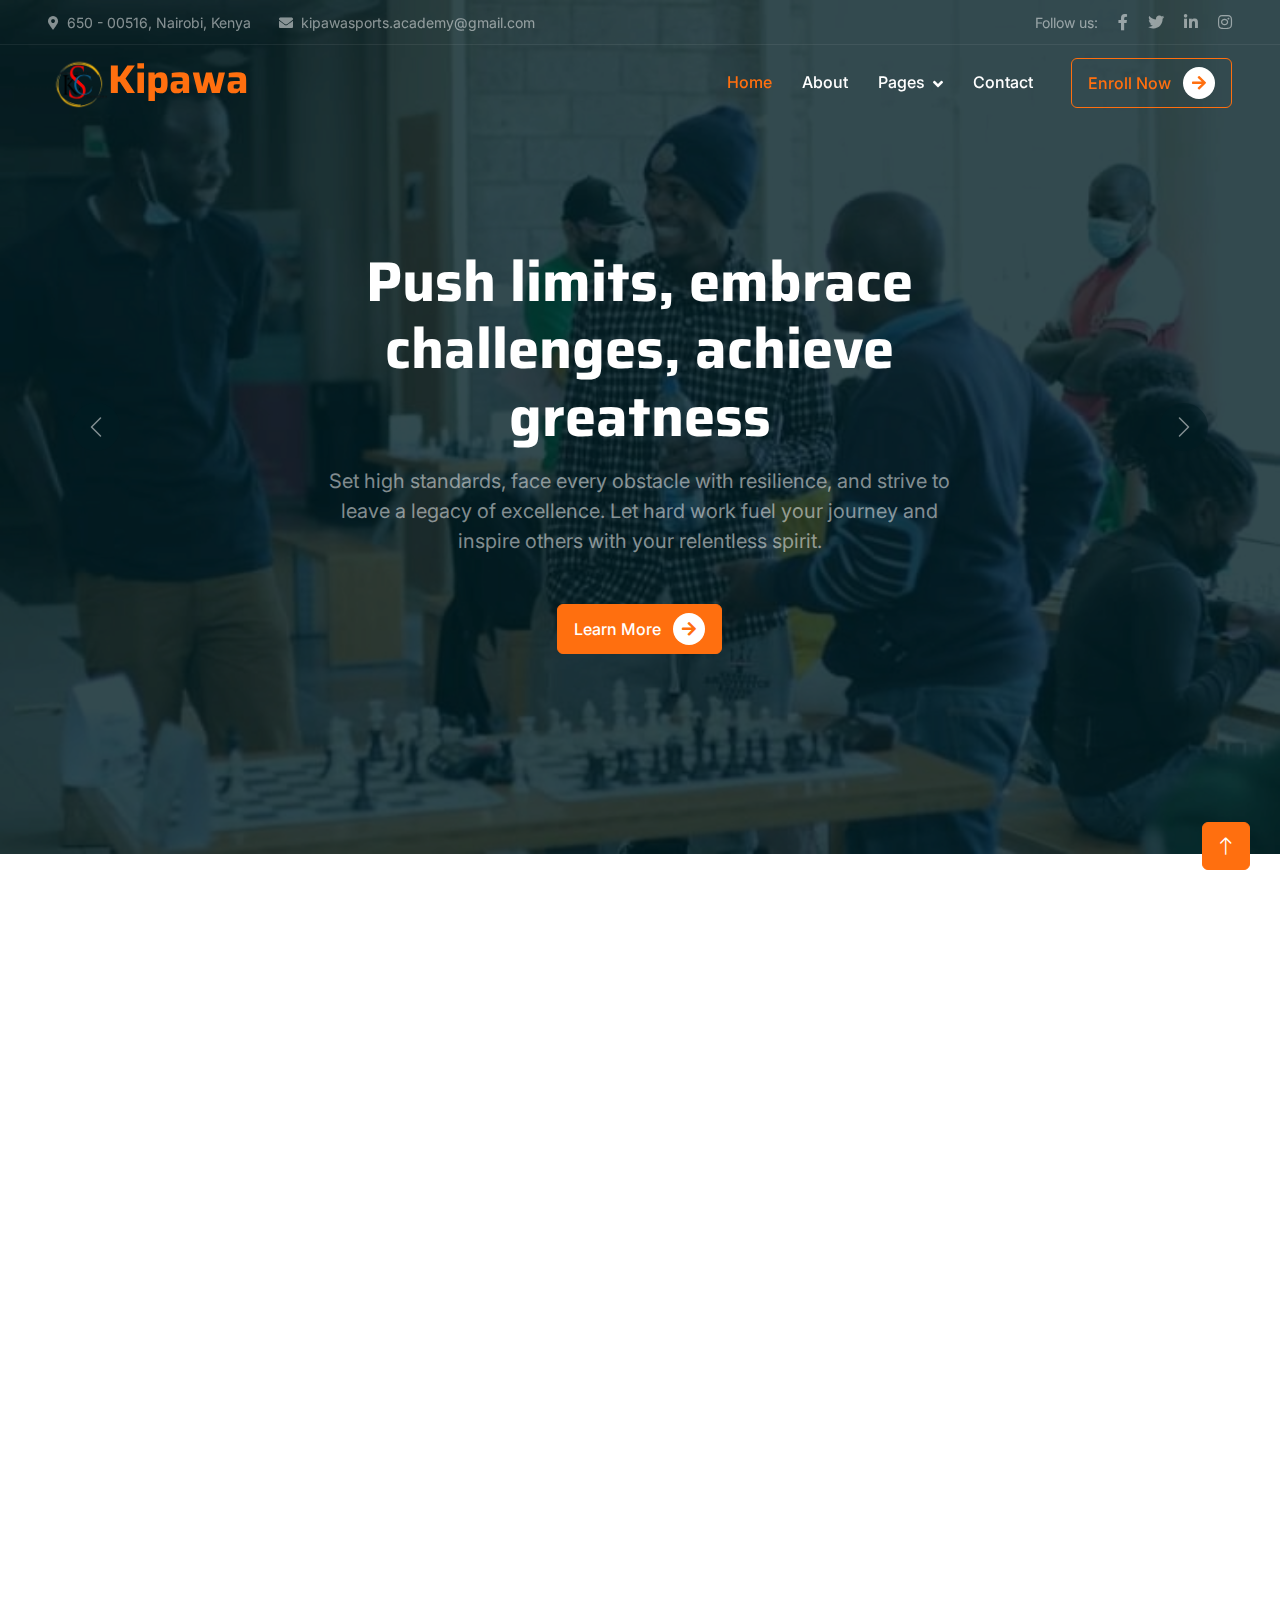
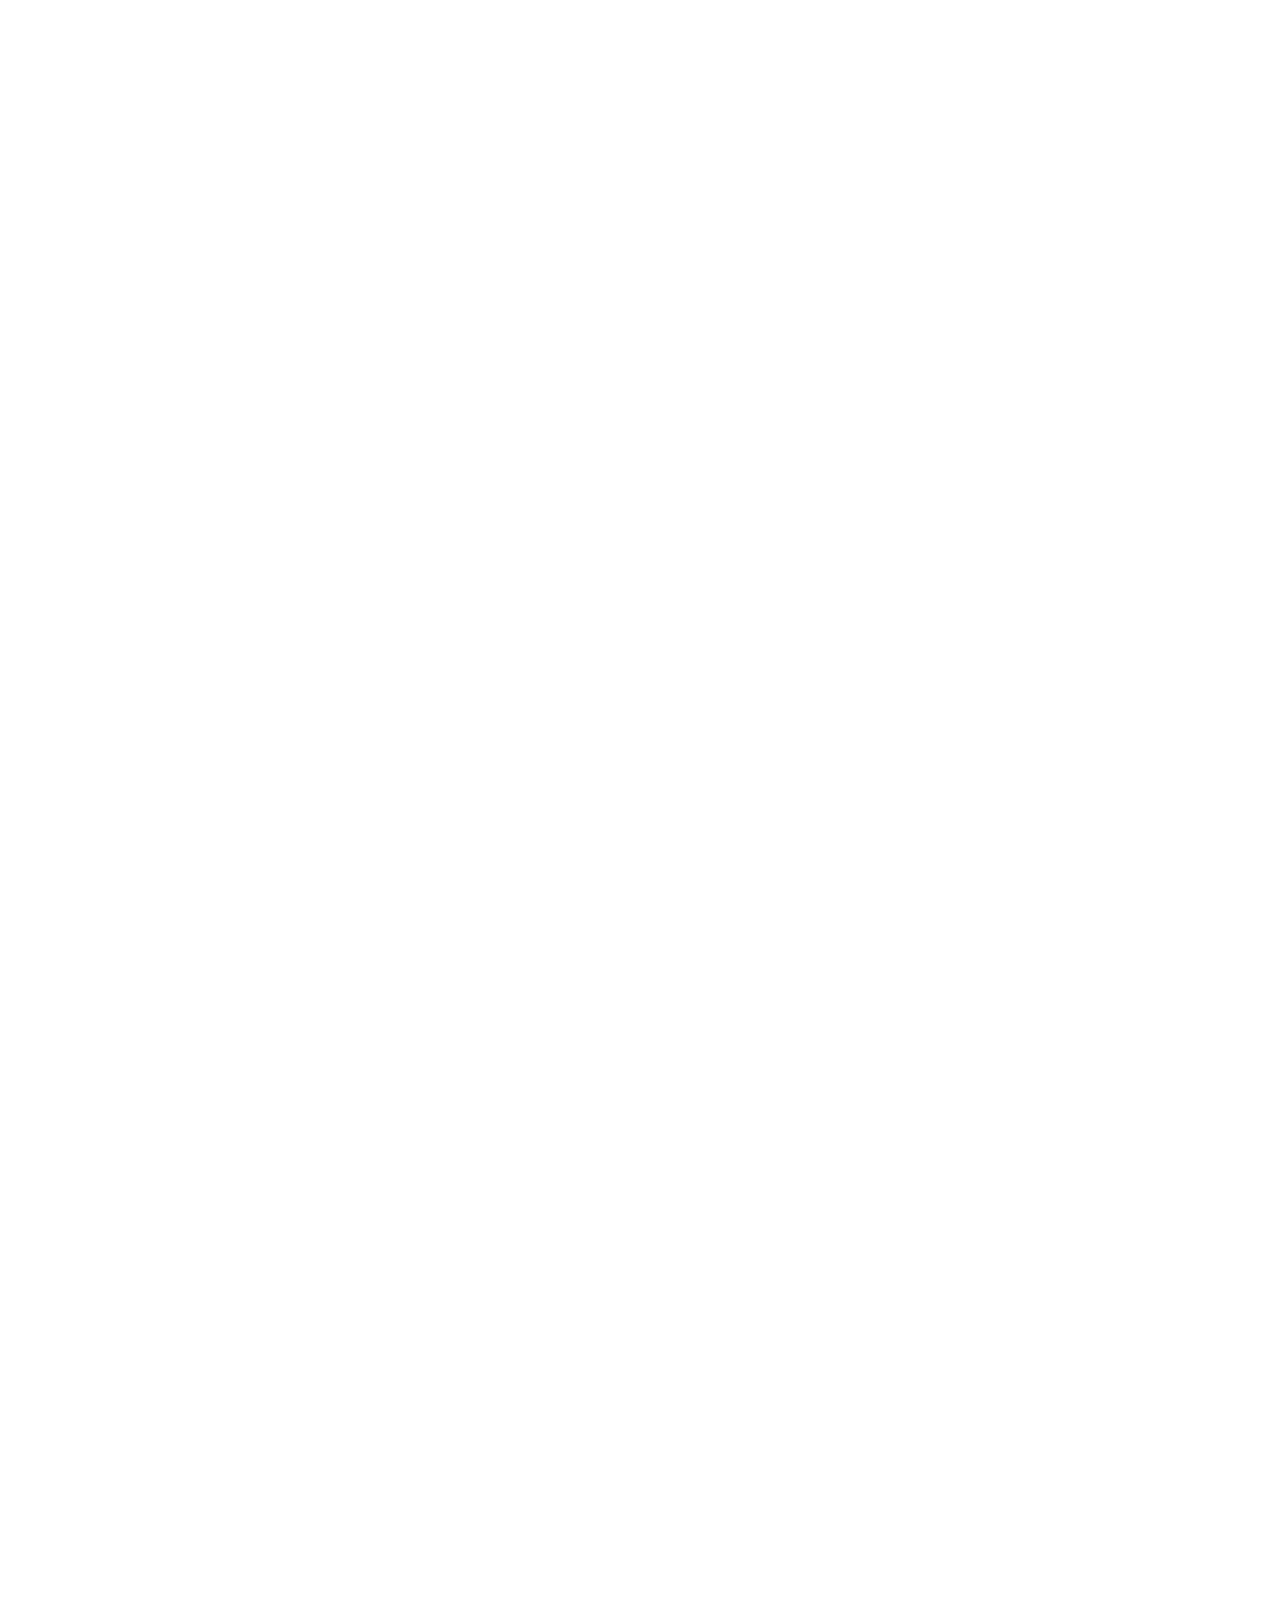
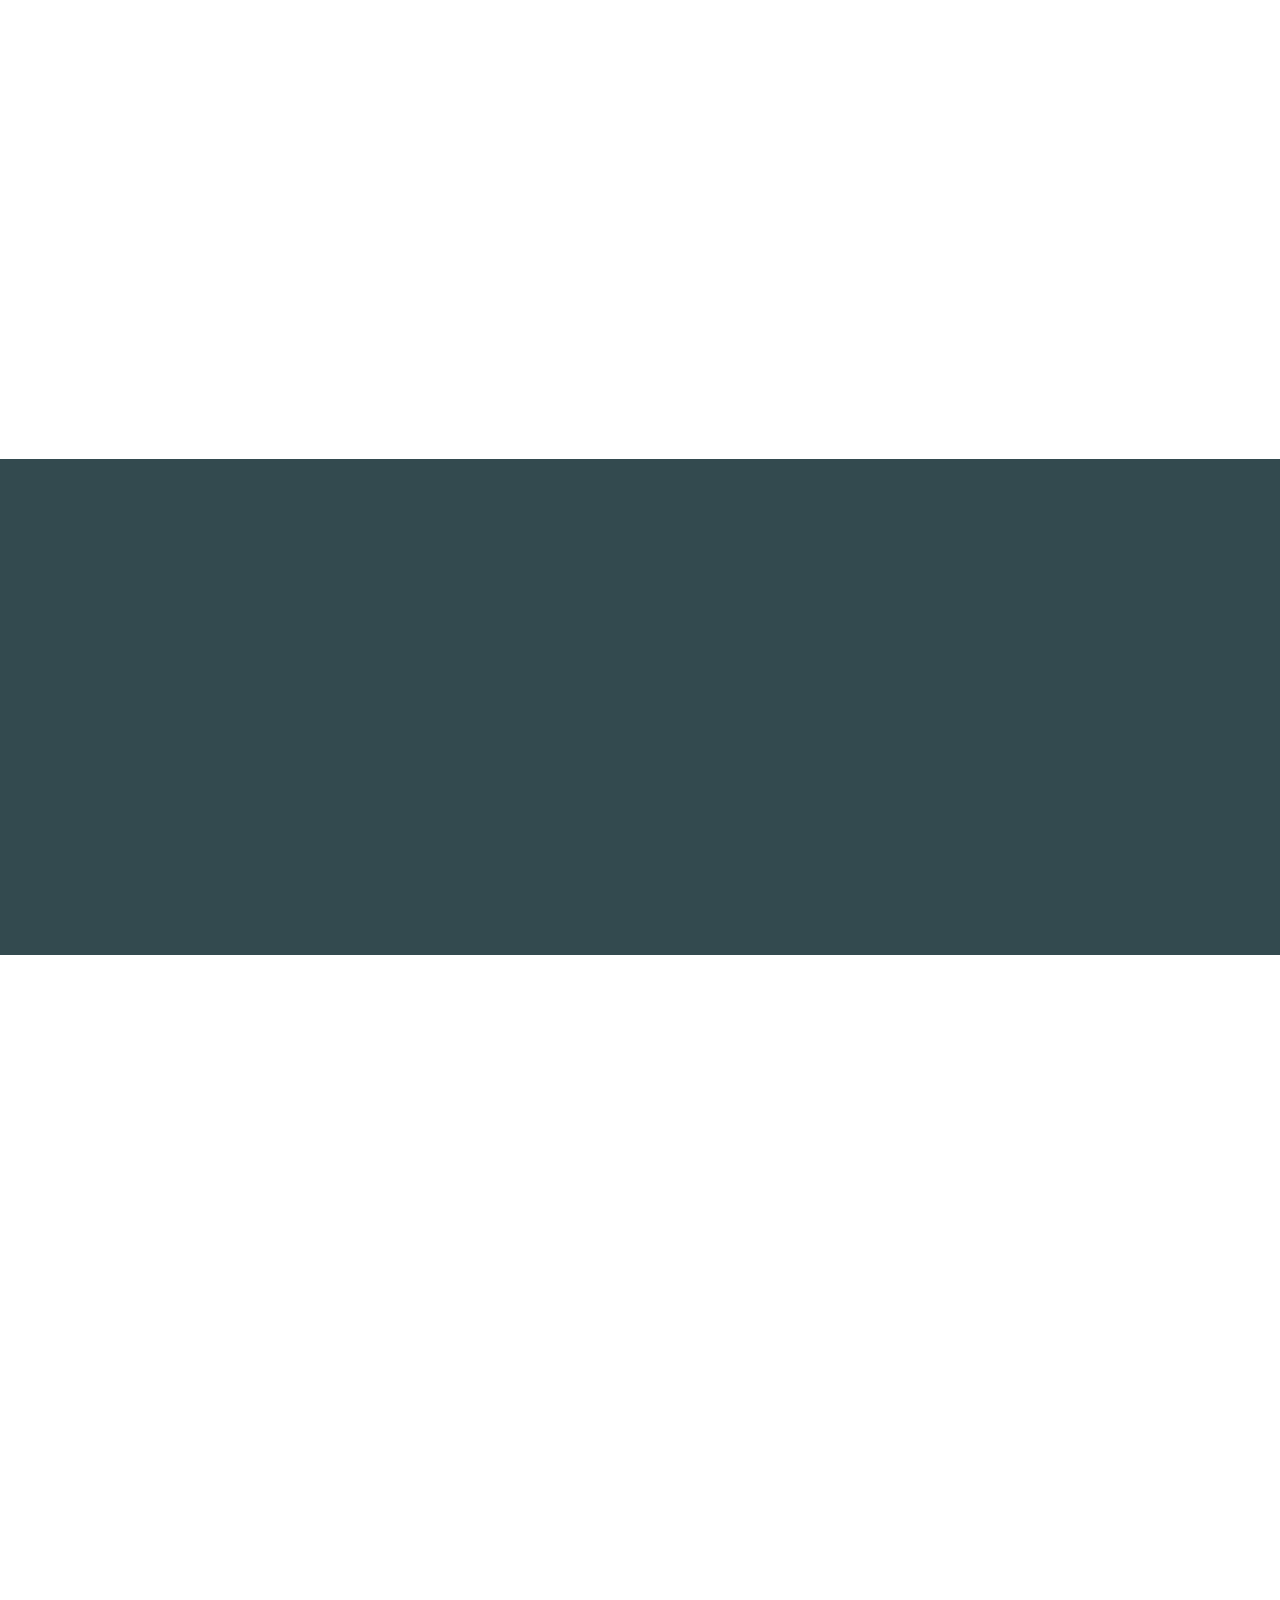
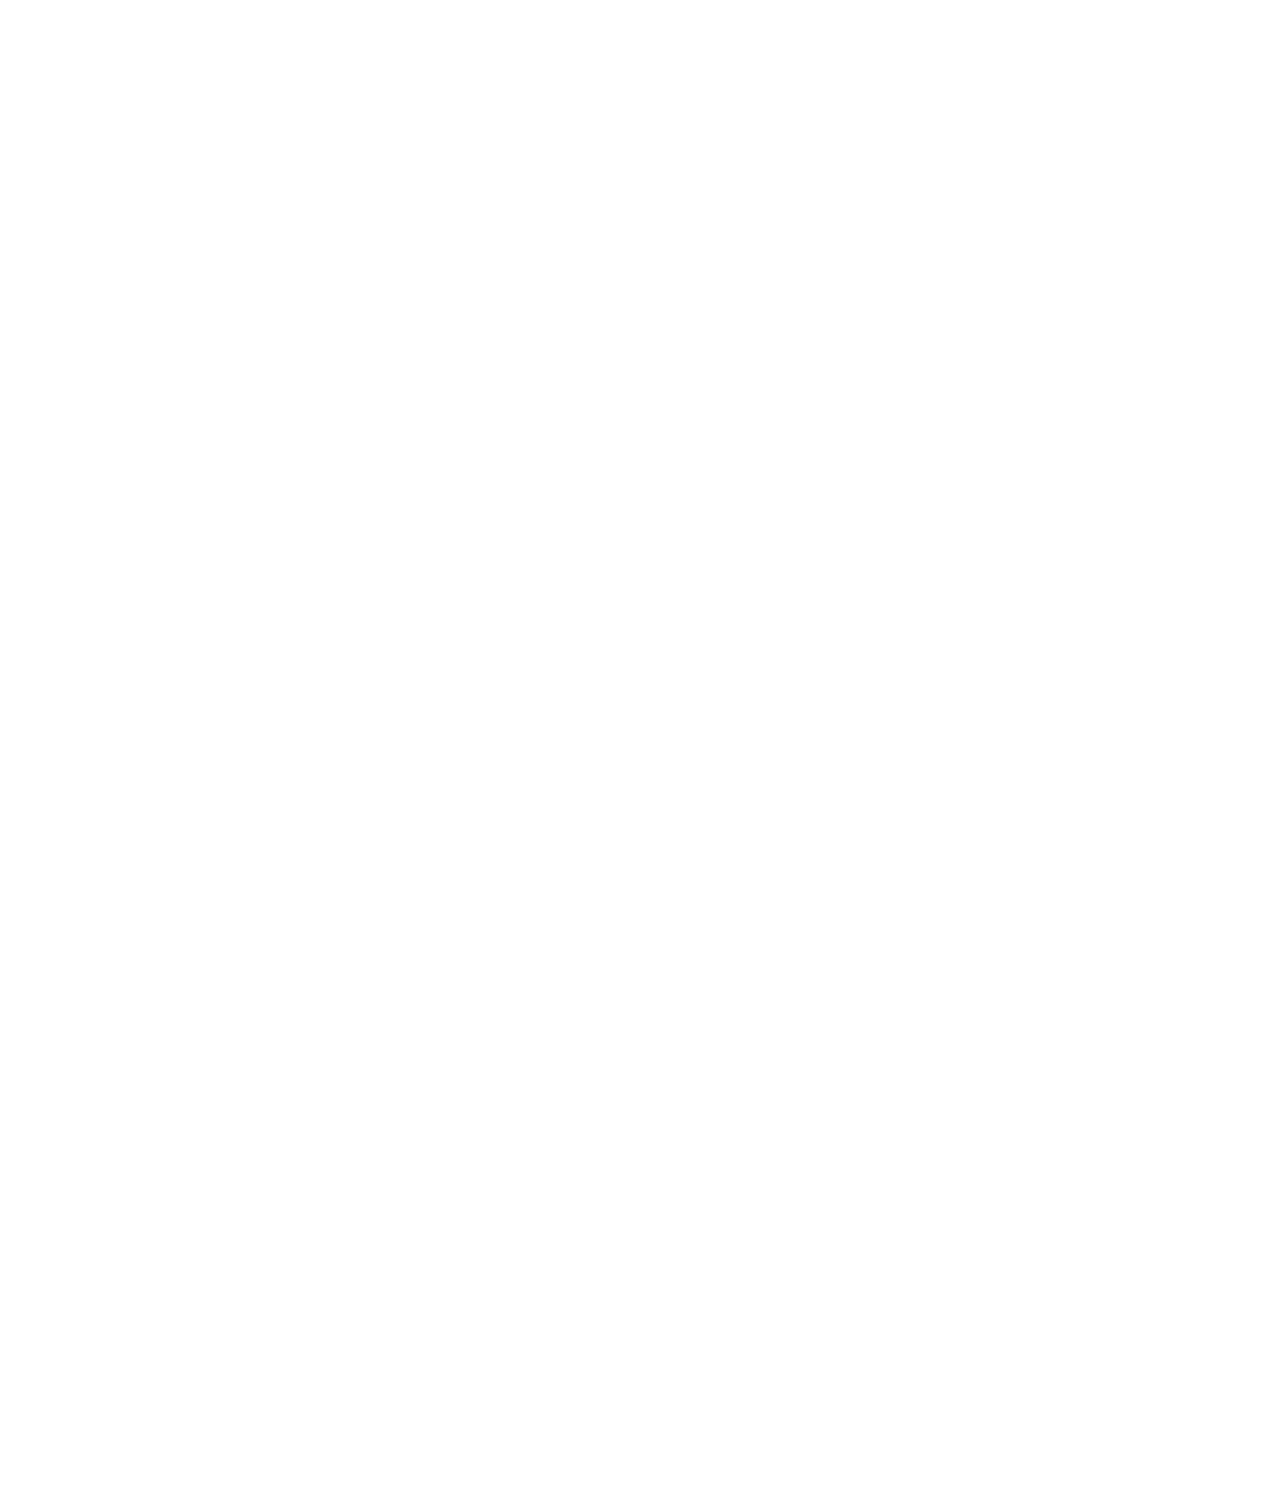
<file: index.html>
<!DOCTYPE html>
<html lang="en">

<head>
    <meta charset="utf-8">
    <title>KipawaSportsCoaching</title>
    <meta content="width=device-width, initial-scale=1.0" name="viewport">
    <meta content="" name="keywords">
    <meta content="" name="description">

    <!-- Favicon -->
    <link href="img/kipawalogo.ico" rel="icon">

    <!-- Google Web Fonts -->
    <link rel="preconnect" href="https://fonts.googleapis.com">
    <link rel="preconnect" href="https://fonts.gstatic.com" crossorigin>
    <link href="https://fonts.googleapis.com/css2?family=Inter:wght@400;500;600&family=Saira:wght@500;600;700&display=swap" rel="stylesheet"> 

    <!-- Icon Font Stylesheet -->
    <link href="https://cdnjs.cloudflare.com/ajax/libs/font-awesome/5.10.0/css/all.min.css" rel="stylesheet">
    <link href="https://cdn.jsdelivr.net/npm/bootstrap-icons@1.4.1/font/bootstrap-icons.css" rel="stylesheet">

    <!-- Libraries Stylesheet -->
    <link href="lib/animate/animate.min.css" rel="stylesheet">
    <link href="lib/owlcarousel/assets/owl.carousel.min.css" rel="stylesheet">

    <!-- Customized Bootstrap Stylesheet -->
    <link href="css/bootstrap.min.css" rel="stylesheet">

    <!-- Template Stylesheet -->
    <link href="css/style.css" rel="stylesheet">
    <script async src="https://pagead2.googlesyndication.com/pagead/js/adsbygoogle.js?client=ca-pub-1606130999662698"
     crossorigin="anonymous"></script>
</head>

<body>
    <!-- Spinner Start -->
    <div id="spinner" class="show bg-white position-fixed translate-middle w-100 vh-100 top-50 start-50 d-flex align-items-center justify-content-center">
        <div class="spinner-grow text-primary" role="status"></div>
    </div>
    <!-- Spinner End -->


    <!-- Navbar Start -->
    <div class="container-fluid fixed-top px-0 wow fadeIn" data-wow-delay="0.1s">
        <div class="top-bar text-white-50 row gx-0 align-items-center d-none d-lg-flex">
            <div class="col-lg-6 px-5 text-start">
                <small><i class="fa fa-map-marker-alt me-2"></i>650 - 00516, Nairobi, Kenya</small>
                <small class="ms-4"><i class="fa fa-envelope me-2"></i>kipawasports.academy@gmail.com</small>
            </div>
            <div class="col-lg-6 px-5 text-end">
                <small>Follow us:</small>
                <a class="text-white-50 ms-3" href="https://web.facebook.com/profile.php?id=100091444879538"><i class="fab fa-facebook-f"></i></a>
                <a class="text-white-50 ms-3" href=""><i class="fab fa-twitter"></i></a>
                <a class="text-white-50 ms-3" href=""><i class="fab fa-linkedin-in"></i></a>
                <a class="text-white-50 ms-3" href="https://www.instagram.com/kipawa.sports.academy"><i class="fab fa-instagram"></i></a>
            </div>
        </div>

        <nav class="navbar navbar-expand-lg navbar-dark py-lg-0 px-lg-5 wow fadeIn" data-wow-delay="0.1s">
            <a href="index.html" class="navbar-brand ms-4 ms-lg-0">
                <h1 class="fw-bold text-primary m-0"><img src="img/kipawalogo.ico" alt="" width="60" height="60">Kipawa </h1>
            </a>
            <button type="button" class="navbar-toggler me-4" data-bs-toggle="collapse" data-bs-target="#navbarCollapse">
                <span class="navbar-toggler-icon"></span>
            </button>
            <div class="collapse navbar-collapse" id="navbarCollapse">
                <div class="navbar-nav ms-auto p-4 p-lg-0">
                    <a href="index.html" class="nav-item nav-link active">Home</a>
                    <a href="about.html" class="nav-item nav-link">About</a>
                     
                    <div class="nav-item dropdown">
                        <a href="#" class="nav-link dropdown-toggle" data-bs-toggle="dropdown">Pages</a>
                        <div class="dropdown-menu m-0">
                            <a href="service.html" class="dropdown-item">Service</a>
                            
                            <a href="team.html" class="dropdown-item">Our Team</a>
                            
                        </div>
                    </div>
                    <a href="contact.html" class="nav-item nav-link">Contact</a>
                </div>
                <div class="d-none d-lg-flex ms-2">
                    <a class="btn btn-outline-primary py-2 px-3" href="contact.html">
                        Enroll Now
                        <div class="d-inline-flex btn-sm-square bg-white text-primary rounded-circle ms-2">
                            <i class="fa fa-arrow-right"></i>
                        </div>
                    </a>
                </div>
            </div>
        </nav>
    </div>
    <!-- Navbar End -->


    <!-- Carousel Start -->
    <div class="container-fluid p-0 mb-5">
        <div id="header-carousel" class="carousel slide" data-bs-ride="carousel">
            <div class="carousel-inner">
                <div class="carousel-item active">
                    <img class="w-100" src="img/1680775971936.jpg" alt="Image">
                    <div class="carousel-caption">
                        <div class="container">
                            <div class="row justify-content-center">
                                <div class="col-lg-7 pt-5">
                                    <h1 class="display-4 text-white mb-3 animated slideInDown">Push limits, embrace challenges, achieve greatness</h1>
                                    <p class="fs-5 text-white-50 mb-5 animated slideInDown">Set high standards, face every obstacle with resilience, and strive to leave a legacy of excellence. Let hard work fuel your journey and inspire others with your relentless spirit.                                    </p>
                                    <a class="btn btn-primary py-2 px-3 animated slideInDown" href="">
                                        Learn More
                                        <div class="d-inline-flex btn-sm-square bg-white text-primary rounded-circle ms-2">
                                            <i class="fa fa-arrow-right"></i>
                                        </div>
                                    </a>
                                </div>
                            </div>
                        </div>
                    </div>
                </div>
                <div class="carousel-item">
                    <img class="w-100" src="img/1680775976059.jpg" alt="Image">
                    <div class="carousel-caption">
                        <div class="container">
                            <div class="row justify-content-center">
                                <div class="col-lg-7 pt-5">
                                    <h1 class="display-4 text-white mb-3 animated slideInDown">Work together, overcome hurdles with unity</h1>
                                    <p class="fs-5 text-white-50 mb-5 animated slideInDown">Inspire through collective effort. Let collaboration guide your path, and create moments of triumph that celebrate the power of a shared vision.</p>
                                    <a class="btn btn-primary py-2 px-3 animated slideInDown" href="">
                                        Learn More
                                        <div class="d-inline-flex btn-sm-square bg-white text-primary rounded-circle ms-2">
                                            <i class="fa fa-arrow-right"></i>
                                        </div>
                                    </a>
                                </div>
                            </div>
                        </div>
                    </div>
                </div>
            </div>
            <button class="carousel-control-prev" type="button" data-bs-target="#header-carousel"
                data-bs-slide="prev">
                <span class="carousel-control-prev-icon" aria-hidden="true"></span>
                <span class="visually-hidden">Previous</span>
            </button>
            <button class="carousel-control-next" type="button" data-bs-target="#header-carousel"
                data-bs-slide="next">
                <span class="carousel-control-next-icon" aria-hidden="true"></span>
                <span class="visually-hidden">Next</span>
            </button>
        </div>
    </div>
    <!-- Carousel End -->


    <!-- About Start -->
    <div class="container-xxl py-5">
        <div class="container">
            <div class="row g-5">
                <div class="col-lg-6 wow fadeInUp" data-wow-delay="0.1s">
                    <div class="position-relative overflow-hidden h-100" style="min-height: 400px;">
                        <img class="position-absolute w-100 h-100 pt-5 pe-5" src="img/1680775976059.jpg" alt="" style="object-fit:cover;">
                        <img class="position-absolute top-0 end-0 bg-white ps-2 pb-2" src="img/1680775971936.jpg" alt="" style="width: 200px; height: 200px; object-fit: cover;">
                    </div>
                </div>
                <div class="col-xl-6 wow fadeIn" data-wow-delay="0.5s">
                    <p class="fs-5 text-uppercase text-primary">About Kipawa Coaching</p>
                    <h1 class="display-5 pb-4 m-0">Kipawa, Fostering Excellence and Growth Through Sports Programs</h1>
                    <p class="pb-4">Kipawa sports coaching services Limited is a
registered company in Kenya. We offer a variety of
sports coaching services to schools, institutions,
and corporates.</p>
                    <div class="row g-4 mb-4">
                        <div class="col-md-6">
                            <div class="ps-3 d-flex align-items-center justify-content-start">
                                <span class="bg-transparent btn-md-square rounded-circle mt-4 me-2"><i class="fa fa-eye text-primary fa-4x mb-0 pb-2"></i></span>
                                <div class="ms-4">
                                    <h5>Our Vision</h5>
                                    <p>To establish ourselves as a globally renowned provider of exceptional sports coaching services.</p>
                                </div>
                            </div>
                        </div>
                        <div class="col-md-6">
                            <div class="ps-3 d-flex align-items-center justify-content-start">
                                <span class="bg-transparent btn-md-square rounded-circle mt-4 me-2"><i class="fa fa-flag text-primary fa-4x mb-0 pb-2"></i></span>
                                <div class="ms-4">
                                    <h5>Our Mission</h5>
                                    <p>To refine and develop every sporting talent into a proficient skill.</p>
                                </div>
                            </div>
                        </div>
                    </div>
                    <div class="bg-secondary p-3 mb-4">
                        <div class="row align-items-center justify-content-center">
                            <div class="col-3">
                                <img src="img/man-toon.png" class="img-fluid rounded-circle" alt="">
                            </div>
                            <div class="col-6">
                                <p class="mb-0">"Transforming sports talent into excellence with tailored, professional coaching services."

                                </p>
                            </div>
                            
                        </div>
                    </div>
                    <div class="row g-2">
                        <div class="col-md-6">
                            <p class="mb-2 text-dark">Core Values</p>
                            <p class="mb-0"><i class="fa fa-check text-primary me-3"></i>Integrity</p>
                            <p class="mb-0"><i class="fa fa-check text-primary me-3"></i>Commitment</p>
                        </div>
                        <div class="col-md-6">
                            <p class="mb-0"><i class="fa fa-check text-primary me-3"></i>Discipline</p>
                            <p class="mb-0"><i class="fa fa-check text-primary me-3"></i>Sportsmanship</p>
                            <p class="mb-0"><i class="fa fa-check text-primary me-3"></i>Professionalism</p>

                        </div>
                    </div>
                </div>

            </div>
        </div>
        <div class="container mt-2 text-center bg-primary py-5 wow fadeIn" data-wow-delay="0.1s">
            <div class="row g-4 align-items-center">
                <div class="col-lg-2">
                    <img src="img/mann.png" class="bg-transparent" alt="" width="100%" srcset="">
                    
                </div>
                <div class="col-lg-7 text-center text-lg-start">
                    <h1 class="mb-0">Every individual holds the resilience to attain excellence through resolve.</h1>
                </div>
                
            </div>
        </div>
    </div>
    <!-- About End -->

    <!-- Service Start -->
    <div class="container-xxl py-5">
        <div class="container">
            <div class="text-center mx-auto mb-5 wow fadeInUp" data-wow-delay="0.1s" style="max-width: 500px;">
                <h1 class="display-9 mb-5">Ignite change: join our cause.</h1>
            </div>
            <div class="row g-4 justify-content-center">
                <div class="col-lg-4 col-md-6 wow fadeInUp" data-wow-delay="0.1s">
                    <div class="service-item bg-white text-center h-100 p-4 p-xl-5">
                        <img class="img-fluid mb-4" src="img/kid-toon.png" width="50%" alt="">
                        <h4 class="mb-3">Chess Education</h4>
                        <p class="mb-4">This timeless strategic board game fosters critical thinking, problem-solving, concentration, and creativity in children, reinforcing growth and resilience.
                             It transforms leisure into skill acquisition and lifelong learning for all ages.</p>
                        <a class="btn btn-outline-primary px-3" href="">
                            Learn More
                            <div class="d-inline-flex btn-sm-square bg-primary text-white rounded-circle ms-2">
                                <i class="fa fa-arrow-right"></i>
                            </div>
                        </a>
                    </div>
                </div>
                <div class="col-lg-4 col-md-6 wow fadeInUp" data-wow-delay="0.3s">
                    <div class="service-item bg-white text-center h-100 p-4 p-xl-5">
                        <img class="img-fluid mb-4" src="img/football-toon.png" width="50%" alt="">
                        <h4 class="mb-3">Football</h4>
                        <p class="mb-4">Football cultivates teamwork, discipline, and determination while building physical fitness, mental resilience, and social skills. It fosters vital life skills
                             and healthy competition boosting confidence and unity across all ages.</p>
                        <a class="btn btn-outline-primary px-3" href="">
                            Learn More
                            <div class="d-inline-flex btn-sm-square bg-primary text-white rounded-circle ms-2">
                                <i class="fa fa-arrow-right"></i>
                            </div>
                        </a>
                    </div>
                </div>
                <div class="col-lg-4 col-md-6 wow fadeInUp" data-wow-delay="0.5s">
                    <div class="service-item bg-white text-center h-100 p-4 p-xl-5">
                        <img class="img-fluid mb-4" src="img/taekwondo.png" width="40%" alt="">
                        <h4 class="mb-3">Taekwondo</h4>
                        <p class="mb-4">Taekwondo cultivates discipline, resilience, and respect, balancing physical strength with mental fortitude. This martial art develops self-confidence, focus, and integrity,
                             empowering practitioners to excel in athletic, academic, and personal pursuits.</p>
                        <a class="btn btn-outline-primary px-3" href="">
                            Learn More
                            <div class="d-inline-flex btn-sm-square bg-primary text-white rounded-circle ms-2">
                                <i class="fa fa-arrow-right"></i>
                            </div>
                        </a>
                    </div>
                </div>
            </div>
            <div class="row g-4 mt-2 justify-content-center">
                <div class="col-lg-4 col-md-6 wow fadeInUp" data-wow-delay="0.1s">
                    <div class="service-item bg-white text-center h-100 p-4 p-xl-5">
                        <img class="img-fluid mb-4" src="img/tennis.png" width="35%" alt="">
                        <h4 class="mb-3">Table tennis & Lawn tennis</h4>
                        <p class="mb-4">Tennis inspires kids to build agility, concentration, and teamwork. Enjoy fun challenges as you play matches, develop essential skills,
                             boost confidence, and learn discipline on a vibrant, well-maintained court.</p>
                        <a class="btn btn-outline-primary px-3" href="">
                            Learn More
                            <div class="d-inline-flex btn-sm-square bg-primary text-white rounded-circle ms-2">
                                <i class="fa fa-arrow-right"></i>
                            </div>
                        </a>
                    </div>
                </div>
                <div class="col-lg-4 col-md-6 wow fadeInUp" data-wow-delay="0.3s">
                    <div class="service-item bg-white text-center h-100 p-4 p-xl-5">
                        <img class="img-fluid mb-4" src="img/skating.png" width="40%" alt="">
                        <h4 class="mb-3">Skating</h4>
                        <p class="mb-4">This exhilarating activity enhances balance, agility, and endurance remarkably. It fosters creativity, discipline, and self-confidence, engaging enthusiastic individuals in a dynamic fusion of athletic prowess and artistic expression on wheels.</p>
                        <a class="btn btn-outline-primary px-3" href="">
                            Learn More
                            <div class="d-inline-flex btn-sm-square bg-primary text-white rounded-circle ms-2">
                                <i class="fa fa-arrow-right"></i>
                            </div>
                        </a>
                    </div>
                </div>
                <div class="col-lg-4 col-md-6 wow fadeInUp" data-wow-delay="0.5s">
                    <div class="service-item bg-white text-center h-100 p-4 p-xl-5">
                        <img class="img-fluid mb-4" src="img/music.png" width="40%" alt="">
                        <h4 class="mb-3">Music</h4>
                        <p class="mb-4">Instrument Show & Tell: Let students showcase, explore, and share unique instruments.

                            Group Improvisation Jam: Create spontaneous compositions together.
                            
                            </p>
                        <a class="btn btn-outline-primary px-3" href="">
                            Learn More
                            <div class="d-inline-flex btn-sm-square bg-primary text-white rounded-circle ms-2">
                                <i class="fa fa-arrow-right"></i>
                            </div>
                        </a>
                    </div>
                </div>
            </div>
        </div>
    </div>
    <!-- Service End -->


    <!-- Enroll Start -->
    <div class="container-fluid Enroll my-5 py-5" data-parallax="scroll" data-image-src="img/1680775976059.jpg">
        <div class="container py-5">
            <div class="row g-5 align-items-center">
                <div class="col-lg-6 wow fadeIn" data-wow-delay="0.1s">
                    <div class="d-inline-block rounded-pill bg-secondary text-primary py-1 px-3 mb-3">Enroll Now</div>
                    <h1 class="display-6 text-white mb-5">Unlock your mind—enroll in our chess club.</h1>
                    <p class="text-white-50 mb-0">Joining a chess club consistently sharpens strategic thinking and problem-solving skills, fosters meaningful social connections, builds confidence and perseverance, 
                        and ignites an enduring passion for complex intellectual challenges and camaraderie</p>
                </div>
                <div class="col-lg-6 wow fadeIn" data-wow-delay="0.5s">
                    <div class="h-100 bg-dark rounded p-5">
                        <form>
                            <div class="row g-3">
                                <div class="col-12">
                                    <div class="form-floating">
                                        <input type="text" class="form-control bg-light border-0" id="name" placeholder="Your Name">
                                        <label for="name">Your Name</label>
                                    </div>
                                </div>
                                <div class="col-12">
                                    <div class="form-floating">
                                        <input type="email" class="form-control bg-light border-0" id="email" placeholder="Your Email">
                                        <label for="email">Your Email</label>
                                    </div>
                                </div>

                                <div class="col-12">
                                    <button class="btn btn-primary px-5" style="height: 60px;">
                                        Enroll Now
                                        <div class="d-inline-flex btn-sm-square bg-white text-primary rounded-circle ms-2">
                                            <i class="fa fa-arrow-right"></i>
                                        </div>
                                    </button>
                                </div>
                            </div>
                        </form>
                    </div>
                </div>
            </div>
        </div>
    </div>
    <!-- Enroll End -->


    <!-- Team Start -->
    <div class="container-fluid team py-5">
        <div class="container py-5">
            <div class="text-center mx-auto mb-5 wow fadeIn" data-wow-delay="0.1s" style="max-width: 700px;">
                <p class="fs-5 text-uppercase text-primary">Our Team</p>
                <h1 class="display-3">Meet The Directors</h1>
            </div>
            <div class="row g-5">
                <div class="col-lg-4 col-xl-5">
                    <div class="team-img wow zoomIn" data-wow-delay="0.1s">
                        <img src="img/1680775976059.jpg" class="img-fluid" alt="">
                    </div>
                </div>
                <div class="col-lg-8 col-xl-7">
                    <div class="team-item wow fadeIn" data-wow-delay="0.1s">
                        <h1>Noah B. Randa</h1>
                        <h5 class="fw-normal fst-italic text-primary mb-4">Technical Director</h5>
                        <p class="mb-4">Kipawa Sports Coaching Services Limited benefits from the dual guidance of two directors who collectively steward its strategic vision.</p>
                        <div class="team-icon d-flex pb-4 mb-4 border-bottom border-primary">
                            <a class="btn btn-primary btn-lg-square me-2" href=""><i class="fab fa-facebook-f"></i></a>
                            <a class="btn btn-primary btn-lg-square me-2" href=""><i class="fab fa-twitter"></i></a>
                            <a href="#" class="btn btn-primary btn-lg-square me-2"><i class="fab fa-instagram"></i></a>
                            <a href="#" class="btn btn-primary btn-lg-square"><i class="fab fa-linkedin-in"></i></a>
                        </div>
                    </div>
                    <div class="row g-4">
                        <div class="col-md-4">
                            <div class="team-item wow zoomIn" data-wow-delay="0.2s">
                                <img src="img/1680775971936.jpg" class="img-fluid w-100" alt="">
                                <div class="team-content text-dark text-center py-3">
                                    <div class="team-content-inner">
                                        <h5 class="mb-0">Susan W. Kiruku</h5>
                                        <p class="text-dark">Administrative Director</p>
                                        <div class="team-icon d-flex align-items-center justify-content-center">
                                            <a class="btn btn-primary btn-sm-square me-2" href=""><i class="fab fa-facebook-f"></i></a>
                                            <a class="btn btn-primary btn-sm-square me-2" href=""><i class="fab fa-twitter"></i></a>
                                            <a href="#" class="btn btn-primary btn-sm-square me-2"><i class="fab fa-instagram"></i></a>
                                            <a href="#" class="btn btn-primary btn-sm-square"><i class="fab fa-linkedin-in"></i></a>
                                        </div>
                                    </div>
                                </div>
                            </div>
                        </div>
                        
                    </div>
                </div>
            </div>
        </div>
    </div>
    <!-- Team End -->



    <!-- The Process Start -->
    <div class="container-xxl py-5">
        <div class="container">
            <div class="text-center mx-auto mb-5 wow fadeInUp" data-wow-delay="0.1s" style="max-width: 500px;">
                <div class="d-inline-block rounded-pill bg-secondary text-primary py-1 px-3 mb-3">The Process</div>
                <h1 class="display-6 mb-5">Reliably endorsed by countless individuals and organizations.</h1>
            </div>
            <div class="owl-carousel theProcess-carousel wow fadeInUp" data-wow-delay="0.1s">
                <div class="theProcess-item text-center">
                    <img class="img-fluid bg-light rounded-circle p-2 mx-auto mb-4" src="img/seagull-8996395.jpg" style="width: 100px; height: 100px;">
                    <div class="theProcess-text rounded text-center p-4">
                        <p class="mb-1">Promoting our innovative services which can include a live demonstration to showcase benefits</p>
                        <h5 class="mb-1">1. Pitching</h5>
                    </div>
                </div>
                <div class="theProcess-item text-center">
                    <img class="img-fluid bg-light rounded-circle p-2 mx-auto mb-4" src="img/artwork-digital-art-landscape-river-wallpaper-thumb.jpg" style="width: 100px; height: 100px;">
                    <div class="theProcess-text rounded text-center p-4">
                        <p>Following the ratification and endorsement of our services, the next phase commences.
                        <h5 class="mb-1">2. Contract Signing</h5>
                    </div>
                </div>
                <div class="theProcess-item text-center">
                    <img class="img-fluid bg-light rounded-circle p-2 mx-auto mb-4" src="img/mountains-minimalism-forest-firewatch-wallpaper-thumb.jpg" style="width: 100px; height: 100px;">
                    <div class="theProcess-text rounded text-center p-4">
                        <p>Through an organized schedule, we track progress systematically and ensure every milestone is met.</p>
                        <h5 class="mb-1"> 3. Introducing Our Comprehensive Suite of Services</h5>
                    </div>
                </div>
            </div>
        </div>
    </div>
    <!-- The Process End -->


    <!-- Footer Start -->
    <div style="position: relative;
    z-index: 99;" class="container-fluid bg-dark text-white-50 footer mt-5 pt-5 wow fadeIn"  data-wow-delay="0.1s">
        <div class="container py-5 bg-transparent">
            <div class="row g-5">
                <div class="col-lg-3 col-md-6">
                    <h1 class="fw-bold text-primary mb-4">Kipawa<span class="text-white">Coaching</span></h1>
                    <p>Our customized coaching programs empower individuals and institutions to cultivate dedication, teamwork, and a lasting competitive edge.</p>
                    <div class="d-flex pt-2">
                        <a class="btn btn-square me-1" href=""><i class="fab fa-twitter"></i></a>
                        <a class="btn btn-square me-1" href="https://web.facebook.com/profile.php?id=100091444879538"><i class="fab fa-facebook-f"></i></a>
                        <a class="btn btn-square me-1" href="https://m.youtube.com/@kipawasportsacademy"><i class="fab fa-youtube"></i></a>
                        <a class="btn btn-square me-0" href=""><i class="fab fa-linkedin-in"></i></a>
                    </div>
                </div>
                <div class="col-lg-3 col-md-6">
                    <h5 class="text-light mb-4">Address</h5>
                    <p><i class="fa fa-map-marker-alt me-3"></i>650 - 00516, Nairobi, Kenya</p>
                    <p><i class="fa fa-phone-alt me-3"></i>+254 727 998205</p>
                    <p><i class="fa fa-envelope me-3"></i>kipawasports.academy@gmail.com</p>
                </div>
                <div class="col-lg-3 col-md-6">
                    <h5 class="text-light mb-4">Quick Links</h5>
                    <a class="btn btn-link" href="about.html">About Us</a>
                    <a class="btn btn-link" href="contact.html">Contact Us</a>
                    <a class="btn btn-link" href="service.html">Our Services</a>
                    <a class="btn btn-link" href="">Terms & Condition</a>
                    <a class="btn btn-link" href="">Support</a>
                </div>
                <div class="col-lg-3 col-md-6">
                    <h5 class="text-light mb-4">Newsletter</h5>
                    <p>Share your email and receive new info from KSC</p>
                    <div class="position-relative mx-auto" style="max-width: 400px;">
                        <input class="form-control bg-transparent w-100 py-3 ps-4 pe-5" type="text" placeholder="Your email">
                        <button type="button" class="btn btn-primary py-2 position-absolute top-0 end-0 mt-2 me-2">SignUp</button>
                    </div>
                </div>
            </div>
        </div>
        <div class="container-fluid copyright">
            <div class="container">
                <div class="row">
                    <div class="col-md-6 text-center text-md-start mb-3 mb-md-0">
                        &copy; <a href="#">Kipawa Sports Coaching </a>, All Right Reserved.
                    </div>
                </div>
            </div>
        </div>
    </div>
    <!-- Footer End -->


    <!-- Back to Top -->
    <a href="#" class="btn btn-lg btn-primary btn-lg-square back-to-top"><i class="bi bi-arrow-up"></i></a>


    <!-- JavaScript Libraries -->
    <script src="https://code.jquery.com/jquery-3.4.1.min.js"></script>
    <script src="https://cdn.jsdelivr.net/npm/bootstrap@5.0.0/dist/js/bootstrap.bundle.min.js"></script>
    <script src="lib/wow/wow.min.js"></script>
    <script src="lib/easing/easing.min.js"></script>
    <script src="lib/waypoints/waypoints.min.js"></script>
    <script src="lib/owlcarousel/owl.carousel.min.js"></script>
    <script src="lib/parallax/parallax.min.js"></script>

    <!-- Template Javascript -->
    <script src="js/main.js"></script>
</body>

</html>
</file>
<file: css/style.css>
/********** Template CSS **********/
:root {
    --primary: #FF6F0F;
    --secondary: #FFF0E6;
    --light: #F8F8F9;
    --dark: #001D23;
}

.back-to-top {
    position: fixed;
    display: none;
    right: 30px;
    bottom: 30px;
    z-index: 99;
}


/*** Spinner ***/
#spinner {
    opacity: 0;
    visibility: hidden;
    transition: opacity .5s ease-out, visibility 0s linear .5s;
    z-index: 99999;
}

#spinner.show {
    transition: opacity .5s ease-out, visibility 0s linear 0s;
    visibility: visible;
    opacity: 1;
}


/*** Button ***/
.btn {
    font-weight: 500;
    transition: .5s;
}

.btn.btn-primary,
.btn.btn-outline-primary:hover {
    color: #FFFFFF;
}

.btn.btn-primary:hover {
    color: var(--primary);
    background: transparent;
}

.btn-square {
    width: 38px;
    height: 38px;
}

.btn-sm-square {
    width: 32px;
    height: 32px;
}

.btn-lg-square {
    width: 48px;
    height: 48px;
}

.btn-square,
.btn-sm-square,
.btn-lg-square {
    padding: 0;
    display: flex;
    align-items: center;
    justify-content: center;
    font-weight: normal;
}


/*** Navbar ***/
.fixed-top {
    transition: .5s;
}

.top-bar {
    height: 45px;
    border-bottom: 1px solid rgba(255, 255, 255, .07);
}

.navbar .dropdown-toggle::after {
    border: none;
    content: "\f107";
    font-family: "Font Awesome 5 Free";
    font-weight: 900;
    vertical-align: middle;
    margin-left: 8px;
}

.navbar .navbar-nav .nav-link {
    margin-right: 30px;
    padding: 25px 0;
    color: #FFFFFF;
    font-weight: 500;
    outline: none;
}

.navbar .navbar-nav .nav-link:hover,
.navbar .navbar-nav .nav-link.active {
    color: var(--primary);
}

@media (max-width: 991.98px) {
    .navbar .navbar-nav {
        margin-top: 10px;
        border-top: 1px solid rgba(0, 0, 0, .07);
        background: var(--dark);
    }

    .navbar .navbar-nav .nav-link {
        padding: 10px 0;
    }
}

@media (min-width: 992px) {
    .navbar .nav-item .dropdown-menu {
        display: block;
        visibility: hidden;
        top: 100%;
        transform: rotateX(-75deg);
        transform-origin: 0% 0%;
        transition: .5s;
        opacity: 0;
    }

    .navbar .nav-item:hover .dropdown-menu {
        transform: rotateX(0deg);
        visibility: visible;
        transition: .5s;
        opacity: 1;
    }
}


/*** Header ***/
.carousel-caption {
    top: 0;
    left: 0;
    right: 0;
    bottom: 0;
    display: flex;
    align-items: center;
    justify-content: center;
    text-align: center;
    background: rgba(0, 29, 35, .8);
    z-index: 1;
}

.carousel-control-prev,
.carousel-control-next {
    width: 15%;
}

.carousel-control-prev-icon,
.carousel-control-next-icon {
    width: 3rem;
    height: 3rem;
    background-color: var(--dark);
    border: 12px solid var(--dark);
    border-radius: 3rem;
}

@media (max-width: 768px) {
    #header-carousel .carousel-item {
        position: relative;
        height: 100dvh;
    }
    
    #header-carousel .carousel-item img {
        position: absolute;
        width: 100%;
        height: 100dvh;
        object-fit: cover;
    }
}

.page-header {
    padding-top: 12rem;
    padding-bottom: 6rem;
    background: linear-gradient(rgba(0, 29, 35, .8), rgba(0, 29, 35, .8)), url(resources\free-nonprofit-website-template\img\1680775971936.jpg) center center no-repeat;
    background-size: cover;
}

.page-header .breadcrumb-item+.breadcrumb-item::before {
    color: #999999;
}


/*** Causes ***/
.causes-item .progress {
    height: 5px;
    border-radius: 0;
    overflow: visible;
}

.causes-item .progress .progress-bar {
    position: relative;
    overflow: visible;
    width: 0px;
    border-radius: 0;
    transition: 5s;
}

.causes-item .progress .progress-bar span {
    position: absolute;
    top: -7px;
    right: 0;
    width: 40px;
    height: 19px;
    display: flex;
    align-items: center;
    justify-content: center;
    font-size: 12px;
    background: var(--primary);
    color: #FFFFFF;
}

.causes-item .causes-overlay {
    position: absolute;
    width: 100%;
    height: 0;
    top: 0;
    left: 0;
    display: flex;
    align-items: center;
    justify-content: center;
    background: rgba(0, 0, 0, .5);
    overflow: hidden;
    opacity: 0;
    transition: .5s;
}

.causes-item:hover .causes-overlay {
    height: 100%;
    opacity: 1;
}


/*** Service ***/
.service-item {
    box-shadow: 0 0 45px rgba(0, 0, 0, .06);
}


/*** Enroll ***/
.Enroll {
    background: rgba(0, 29, 35, .8);
}

.btn-group .btn-light:hover,
.btn-group input[type="radio"]:checked+label {
    color: var(--primary);
    border-color: var(--primary);
}


/*** Team ***/
.team-item img {
    position: relative;
    top: 0;
    transition: .5s;
}

.team-item:hover img {
    top: -30px;
}

.team-item .team-text {
    position: relative;
    height: 100px;
    transition: .5s;
}

.team-item:hover .team-text {
    margin-top: -60px;
    height: 160px;
}

.team-item .team-text .team-social {
    opacity: 0;
    transition: .5s;
}

.team-item:hover .team-text .team-social {
    opacity: 1;
}

.team-item .team-social .btn {
    display: inline-flex;
    color: var(--primary);
    background: #FFFFFF;
    border-radius: 40px;
}

.team-item .team-social .btn:hover {
    color: #FFFFFF;
    background: var(--primary);
}


/*** theProcess ***/
.theProcess-carousel::before {
    position: absolute;
    content: "";
    top: 0;
    left: 0;
    height: 100%;
    width: 0;
    background: linear-gradient(to right, rgba(255, 255, 255, 1) 0%, rgba(255, 255, 255, 0) 100%);
    z-index: 1;
}

.theProcess-carousel::after {
    position: absolute;
    content: "";
    top: 0;
    right: 0;
    height: 100%;
    width: 0;
    background: linear-gradient(to left, rgba(255, 255, 255, 1) 0%, rgba(255, 255, 255, 0) 100%);
    z-index: 1;
}

@media (min-width: 768px) {
    .theProcess-carousel::before,
    .theProcess-carousel::after {
        width: 200px;
        height: 100dvh;
    }
}

@media (min-width: 992px) {
    .theProcess-carousel::before,
    .theProcess-carousel::after {
        width: 300px;
        height: 100dvh;
    }
}

.theProcess-carousel .owl-item .theProcess-text {
    background: var(--light);
    transform: scale(.8);
    transition: .5s;
}

.theProcess-carousel .owl-item.center .theProcess-text {
    background: var(--primary);
    transform: scale(1);
}

.theProcess-carousel .owl-item .theProcess-text *,
.theProcess-carousel .owl-item .theProcess-item img {
    transition: .5s;
}

.theProcess-carousel .owl-item.center .theProcess-text * {
    color: var(--light) !important;
}

.theProcess-carousel .owl-item.center .theProcess-item img {
    background: var(--primary) !important;
} 

.theProcess-carousel .owl-nav {
    position: absolute;
    width: 350px;
    top: 15px;
    left: 50%;
    transform: translateX(-50%);
    display: flex;
    justify-content: space-between;
    opacity: 0;
    transition: .5s;
    z-index: 1;
}

.theProcess-carousel:hover .owl-nav {
    width: 300px;
    opacity: 1;
}

.theProcess-carousel .owl-nav .owl-prev,
.theProcess-carousel .owl-nav .owl-next {
    position: relative;
    color: var(--primary);
    font-size: 45px;
    transition: .5s;
}

.theProcess-carousel .owl-nav .owl-prev:hover,
.theProcess-carousel .owl-nav .owl-next:hover {
    color: var(--dark);
}


/*** Footer ***/

.footer .btn.btn-link {
    display: block;
    margin-bottom: 5px;
    padding: 0;
    text-align: left;
    color: rgba(255,255,255,0.5);
    font-weight: normal;
    text-transform: capitalize;
    transition: .3s;
}

.footer .btn.btn-link::before {
    position: relative;
    content: "\f105";
    font-family: "Font Awesome 5 Free";
    font-weight: 900;
    color: rgba(255,255,255,0.5);
    margin-right: 10px;
}

.footer .btn.btn-link:hover {
    color: var(--light);
    letter-spacing: 1px;
    box-shadow: none;
}

.footer .btn.btn-square {
    color: rgba(255,255,255,0.5);
    border: 1px solid rgba(255,255,255,0.5);
}

.footer .btn.btn-square:hover {
    color: var(--secondary);
    border-color: var(--light);
}

.footer .copyright {
    padding: 25px 0;
    font-size: 15px;
    border-top: 1px solid rgba(256, 256, 256, .1);
}

.footer .copyright a {
    color: var(--secondary);
}

.footer .copyright a:hover {
    color: var(--primary);
}
</file>
